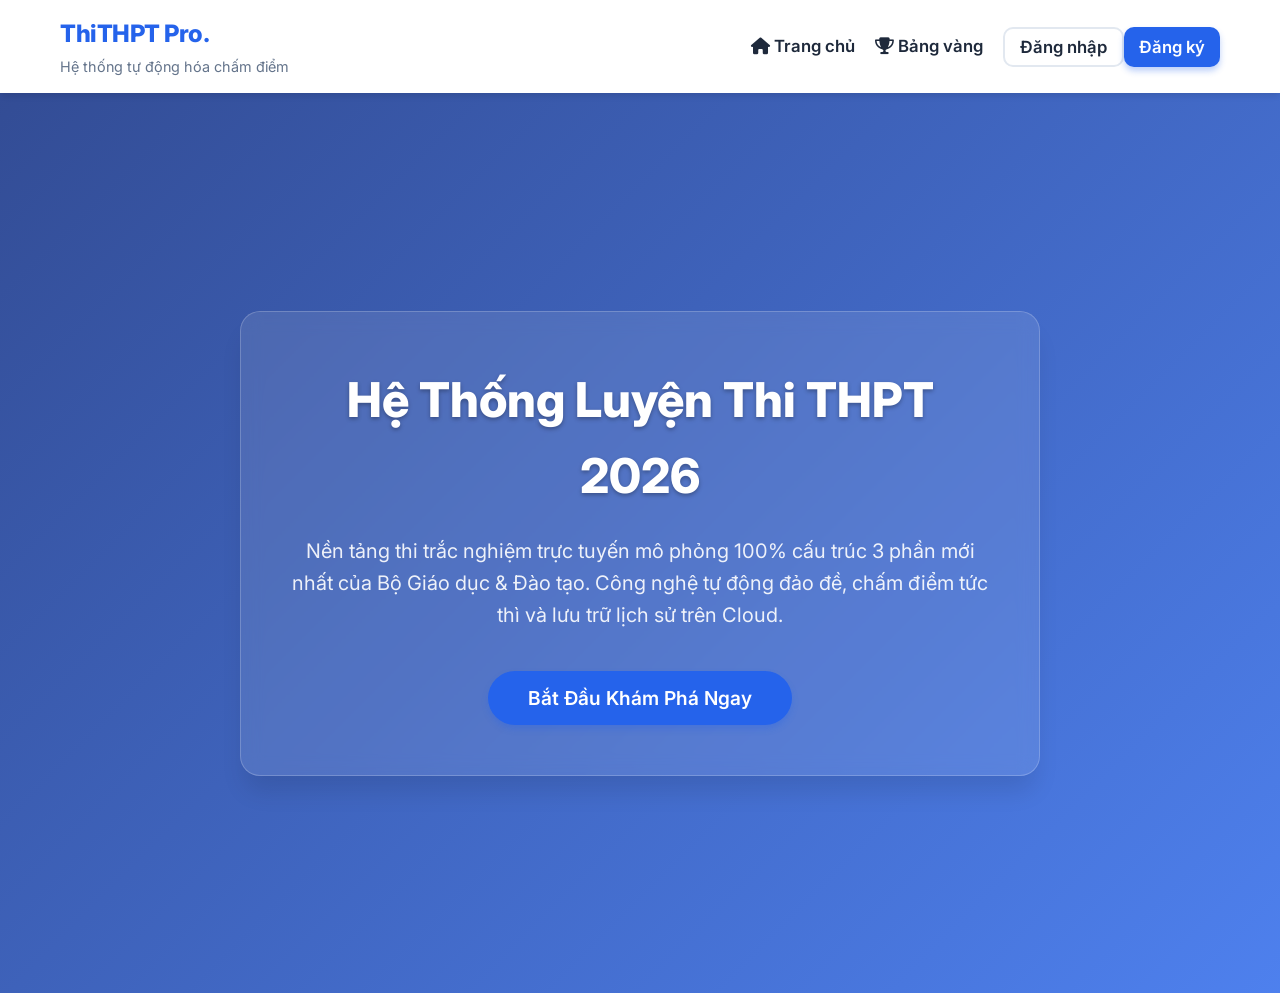
<file: index.html>
<!DOCTYPE html>
<html lang="vi">
<head>
    <meta charset="UTF-8">
    <meta name="viewport" content="width=device-width, initial-scale=1.0">
    <title>Hệ Thống Luyện Thi THPT Chuẩn 2026</title>
    <link rel="stylesheet" href="style.css">
    <link rel="stylesheet" href="https://cdnjs.cloudflare.com/ajax/libs/font-awesome/6.4.0/css/all.min.css">
</head>
<body>
    <header>
        <div class="header-container">
            <div class="logo">
                <h1><a href="index.html">ThiTHPT Pro.</a></h1>
                <p>Hệ thống tự động hóa chấm điểm</p>
            </div>
            <div class="menu-toggle" onclick="toggleMenu()">
                <i class="fa-solid fa-bars"></i>
            </div>
            <nav id="main-nav">
                <a href="#" onclick="showSection('dashboard-content'); return false;"><i class="fa-solid fa-house"></i> Trang chủ</a>
                <a href="#" onclick="showLeaderboard(); return false;"><i class="fa-solid fa-trophy"></i> Bảng vàng</a>
                <a href="#" onclick="showHistory(); return false;" id="nav-history" style="display:none;"><i class="fa-solid fa-clock-rotate-left"></i> Lịch sử thi</a>
                
                <div id="auth-buttons">
                    <button class="btn btn-outline" style="padding: 8px 15px;" onclick="document.getElementById('login-modal').style.display='flex'">Đăng nhập</button>
                    <button class="btn btn-primary" style="padding: 8px 15px;" onclick="document.getElementById('register-modal').style.display='flex'">Đăng ký</button>
                </div>
                
                <div id="user-profile" style="display: none; align-items: center; gap: 10px;">
                    <span id="user-name-display" style="font-weight: bold; color: var(--primary);"></span>
                    <button class="btn btn-danger" style="padding: 6px 12px; background: #ef4444; color: white; border:none; border-radius:6px; cursor:pointer;" onclick="logout()">Đăng xuất</button>
                </div>
            </nav>
        </div>
    </header>

    <div id="main-content-area">
        <div id="intro-screen">
            <div class="hero-content">
                <h1>Hệ Thống Luyện Thi THPT 2026</h1>
                <p>Nền tảng thi trắc nghiệm trực tuyến mô phỏng 100% cấu trúc 3 phần mới nhất của Bộ Giáo dục & Đào tạo. Công nghệ tự động đảo đề, chấm điểm tức thì và lưu trữ lịch sử trên Cloud.</p>
                <button class="btn btn-primary" style="font-size: 1.2rem; padding: 15px 40px; border-radius: 50px;" onclick="enterDashboard()">Bắt Đầu Khám Phá Ngay</button>
            </div>
        </div>

        <div id="dashboard-content" style="display:none;">
            <div class="dashboard-container fade-in">
                <div class="subject-section">
                    <h2 class="subject-title">Môn Địa Lí</h2>
                    <div class="exam-grid">
                        <div class="exam-card">
                            <span class="exam-tag">Đề số 01</span>
                            <h3>Đề thi thử Địa lí - Cấp Tỉnh (Mã 0901)</h3>
                            <p>Cấu trúc: 18 câu P.I | 4 câu P.II | 6 câu P.III<br>Thời gian: 50 Phút</p>
                            <button onclick="startExamCheck('de1')" class="btn btn-outline">Bắt Đầu Làm Bài</button>
                        </div>
                        <div class="exam-card">
                            <span class="exam-tag">Đề số 02</span>
                            <h3>Đề đề xuất Địa lí - Sở Hà Tĩnh (Mã 0001)</h3>
                            <p>Cấu trúc: 18 câu P.I | 4 câu P.II | 6 câu P.III<br>Thời gian: 50 Phút</p>
                            <button onclick="startExamCheck('de4')" class="btn btn-outline">Bắt Đầu Làm Bài</button>
                        </div>
                    </div>
                </div>

                <div class="subject-section">
                    <h2 class="subject-title">Môn Lịch Sử</h2>
                    <div class="exam-grid">
                        <div class="exam-card">
                            <span class="exam-tag">Đề số 01</span>
                            <h3>Đề thi thử Lịch sử - Bộ GD&ĐT (Mã 01)</h3>
                            <p>Cấu trúc: 24 câu P.I | 4 câu P.II<br>Thời gian: 50 Phút</p>
                            <button onclick="startExamCheck('de2')" class="btn btn-outline">Bắt Đầu Làm Bài</button>
                        </div>
                        <div class="exam-card">
                            <span class="exam-tag">Đề số 02</span>
                            <h3>Đề KSCL Lịch Sử 12 - Sở Thanh Hóa (Mã 121)</h3>
                            <p>Cấu trúc: 24 câu P.I | 4 câu P.II<br>Thời gian: 50 Phút</p>
                            <button onclick="startExamCheck('de3')" class="btn btn-outline">Bắt Đầu Làm Bài</button>
                        </div>
                        <div class="exam-card">
                            <span class="exam-tag">Đề số 03</span>
                            <h3>Đề Tham Khảo 06 - Lịch Sử Hà Tĩnh</h3>
                            <p>Cấu trúc: 24 câu P.I | 4 câu P.II<br>Thời gian: 50 Phút</p>
                            <button onclick="startExamCheck('de5')" class="btn btn-outline">Bắt Đầu Làm Bài</button>
                        </div>
                    </div>
                </div>
            </div>
        </div>

        <div id="leaderboard-content" style="display:none;" class="dashboard-container fade-in">
            <h2 class="subject-title"><i class="fa-solid fa-trophy" style="color: gold;"></i> Bảng Vàng Thành Tích</h2>
            <div class="tab-container">
                <button class="tab-btn active" id="tab-all" onclick="switchLeaderboard('all')">Tất cả môn học</button>
                <button class="tab-btn" id="tab-dia" onclick="switchLeaderboard('dia')">Môn Địa Lí</button>
                <button class="tab-btn" id="tab-su" onclick="switchLeaderboard('su')">Môn Lịch Sử</button>
            </div>
            
            <div class="data-table-container">
                <table class="data-table" id="leaderboard-table">
                    <thead><tr><th>Hạng</th><th>Họ và Tên</th><th>Đề Thi</th><th>Điểm Số</th><th>Ngày Thi</th></tr></thead>
                    <tbody></tbody>
                </table>
            </div>
        </div>

        <div id="history-content" style="display:none;" class="dashboard-container fade-in">
            <h2 class="subject-title"><i class="fa-solid fa-clock-rotate-left"></i> Lịch Sử Làm Bài Của Bạn</h2>
            <div class="data-table-container">
                <table class="data-table" id="history-table">
                    <thead><tr><th>Mã Đề</th><th>Thời Gian Nộp</th><th>Số Điểm</th><th>Chi Tiết</th></tr></thead>
                    <tbody></tbody>
                </table>
            </div>
        </div>
    </div>

    <div class="modal-overlay" id="login-modal">
        <div class="modal" style="max-width: 400px;">
            <div style="text-align: right;"><i class="fa-solid fa-xmark" style="cursor:pointer; font-size:1.5rem;" onclick="document.getElementById('login-modal').style.display='none'"></i></div>
            <h2 style="margin-bottom: 20px; color: var(--primary);">Đăng Nhập</h2>
            <input type="email" id="log-email" class="input-p3" style="width: 100%; margin-bottom: 15px;" placeholder="Email của bạn">
            <input type="password" id="log-pass" class="input-p3" style="width: 100%; margin-bottom: 20px;" placeholder="Mật khẩu">
            <button class="btn btn-primary" style="width: 100%;" onclick="login()">Đăng Nhập</button>
        </div>
    </div>

    <div class="modal-overlay" id="register-modal">
        <div class="modal" style="max-width: 400px;">
            <div style="text-align: right;"><i class="fa-solid fa-xmark" style="cursor:pointer; font-size:1.5rem;" onclick="document.getElementById('register-modal').style.display='none'"></i></div>
            <h2 style="margin-bottom: 20px; color: var(--success);">Đăng Ký Tài Khoản</h2>
            <input type="text" id="reg-name" class="input-p3" style="width: 100%; margin-bottom: 15px;" placeholder="Họ và tên đầy đủ">
            <input type="email" id="reg-email" class="input-p3" style="width: 100%; margin-bottom: 15px;" placeholder="Email">
            <input type="password" id="reg-pass" class="input-p3" style="width: 100%; margin-bottom: 20px;" placeholder="Mật khẩu">
            <button class="btn btn-success" style="width: 100%;" onclick="register()">Tạo Tài Khoản</button>
        </div>
    </div>

    <script src="api.js"></script>
    <script>
        function toggleMenu() { document.getElementById('main-nav').classList.toggle('active'); }
        function enterDashboard() { document.getElementById('intro-screen').style.display = 'none'; document.getElementById('dashboard-content').style.display = 'block'; }
        function showSection(id) {
            document.getElementById('intro-screen').style.display = 'none';
            document.getElementById('dashboard-content').style.display = 'none';
            document.getElementById('leaderboard-content').style.display = 'none';
            document.getElementById('history-content').style.display = 'none';
            document.getElementById(id).style.display = 'block';
            document.getElementById('main-nav').classList.remove('active');
        }
        function showLeaderboard() { renderLeaderboard(); showSection('leaderboard-content'); }
        function showHistory() { renderHistory(); showSection('history-content'); }
        
        function switchLeaderboard(subject) {
            document.querySelectorAll('.tab-btn').forEach(btn => btn.classList.remove('active'));
            document.getElementById('tab-' + subject).classList.add('active');
            renderLeaderboard(subject);
        }

        function startExamCheck(examId) {
            if(!localStorage.getItem('currentUser')) {
                alert("Vui lòng ĐĂNG NHẬP trước khi thi để hệ thống lưu điểm!");
                document.getElementById('login-modal').style.display = 'flex';
                return;
            }
            window.location.href = `baisuvadia.html?exam=${examId}`;
        }
        window.onload = () => { checkLoginStatus(); loadGitlabData(); }
    </script>
</body>
</html>
</file>
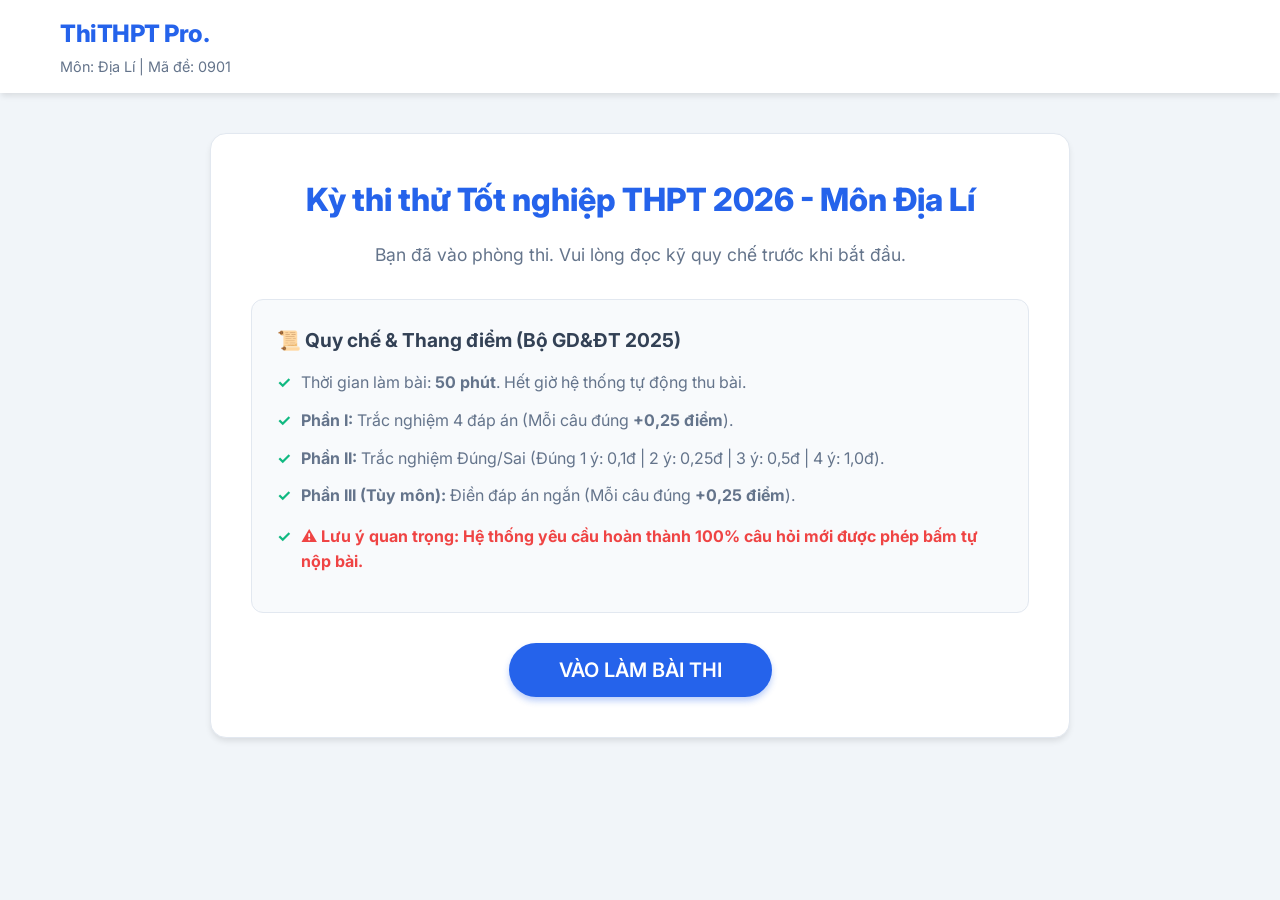
<file: baisuvadia.html>
<!DOCTYPE html>
<html lang="vi">
<head>
    <meta charset="UTF-8">
    <meta name="viewport" content="width=device-width, initial-scale=1.0">
    <title>Phòng Thi Trực Tuyến</title>
    <link rel="stylesheet" href="style.css">
    <link rel="stylesheet" href="https://cdnjs.cloudflare.com/ajax/libs/font-awesome/6.4.0/css/all.min.css">
</head>
<body>
    <header>
        <div class="header-container">
            <div class="logo">
                <h1><a href="index.html">ThiTHPT Pro.</a></h1>
                <p id="header-subject-info">Đang tải dữ liệu...</p>
            </div>
            <div class="exam-info-top" id="header-tools">
                <div class="timer-box" id="timer-display"><i class="fa-solid fa-stopwatch"></i> <span id="time-text">50:00</span></div>
                <button class="btn btn-success" onclick="confirmSubmit()">Nộp bài</button>
            </div>
        </div>
        <div class="progress-container" id="prog-container"><div class="progress-bar" id="prog-bar"></div></div>
    </header>

    <main class="exam-layout">
        <div id="landing-page" class="landing-card fade-in">
            <h2 id="intro-title">Đang tải tên đề thi...</h2>
            <p style="color: var(--text-light); font-size: 1.1rem; margin-bottom: 20px;">Bạn đã vào phòng thi. Vui lòng đọc kỹ quy chế trước khi bắt đầu.</p>
            
            <div class="rules-box">
                <h3>📜 Quy chế & Thang điểm (Bộ GD&ĐT 2025)</h3>
                <ul class="rules-list">
                    <li>Thời gian làm bài: <strong>50 phút</strong>. Hết giờ hệ thống tự động thu bài.</li>
                    <li><strong>Phần I:</strong> Trắc nghiệm 4 đáp án (Mỗi câu đúng <strong>+0,25 điểm</strong>).</li>
                    <li><strong>Phần II:</strong> Trắc nghiệm Đúng/Sai (Đúng 1 ý: 0,1đ | 2 ý: 0,25đ | 3 ý: 0,5đ | 4 ý: 1,0đ).</li>
                    <li><strong>Phần III (Tùy môn):</strong> Điền đáp án ngắn (Mỗi câu đúng <strong>+0,25 điểm</strong>).</li>
                    <li style="color: var(--danger); font-weight: bold; margin-top: 15px;">⚠️ Lưu ý quan trọng: Hệ thống yêu cầu hoàn thành 100% câu hỏi mới được phép bấm tự nộp bài.</li>
                </ul>
            </div>
            <button class="btn btn-primary" style="font-size: 1.25rem; padding: 15px 50px; border-radius: 50px;" onclick="startExam()">VÀO LÀM BÀI THI</button>
        </div>

        <div id="exam-page">
            <div id="exam-content"></div>
            <div style="text-align: center; margin: 50px 0;">
                <button class="btn btn-success" style="font-size: 1.25rem; padding: 15px 60px; border-radius: 50px; box-shadow: 0 10px 20px rgba(16, 185, 129, 0.3);" onclick="confirmSubmit()">NỘP BÀI VÀ XEM KẾT QUẢ</button>
            </div>
        </div>

        <div id="result-page">
            <div class="landing-card fade-in" style="margin-bottom: 40px; padding: 50px 30px;">
                <h2 style="color: var(--text-main); margin-bottom: 30px;">BÁO CÁO KẾT QUẢ BÀI THI</h2>
                <div class="score-circle-wrapper">
                    <div class="score-circle" id="score-circle-bg">
                        <div class="score-inner">
                            <span class="score-number" id="final-score">0</span>
                            <span style="font-weight: 600; color: var(--text-light); text-transform: uppercase;">Điểm Số</span>
                        </div>
                    </div>
                </div>
                <p id="feedback-msg" style="font-size: 1.2rem; font-weight: 700; color: #334155; margin-bottom: 10px;"></p>

                <div class="stat-grid" id="stat-grid"></div>
                <div style="margin-top: 40px; display: flex; gap: 15px; justify-content: center;">
                    <button class="btn btn-primary" onclick="location.reload()">Thi lại & Đảo đề</button>
                    <a href="index.html" class="btn btn-outline">Về Trang chủ</a>
                </div>
            </div>
            <div id="result-details"></div>
        </div>
    </main>

    <div class="modal-overlay" id="warning-modal">
        <div class="modal">
            <div class="modal-icon">🛑</div>
            <h3>Chưa Thể Nộp Bài!</h3>
            <p>Bạn vẫn còn <strong><span id="missing-count" style="color: var(--danger); font-size: 1.2rem;">0</span></strong> ý/câu hỏi chưa hoàn thành. <br>Vui lòng làm hết 100% bài thi trước khi nộp.</p>
            <button class="btn btn-primary" style="width: 100%;" onclick="document.getElementById('warning-modal').style.display='none'">Quay lại làm tiếp</button>
        </div>
    </div>

    <div class="modal-overlay" id="submit-modal">
        <div class="modal">
            <div class="modal-icon">✅</div>
            <h3>Xác Nhận Nộp Bài</h3>
            <p>Tuyệt vời! Bạn đã hoàn thành toàn bộ bài thi. Bạn có chắc chắn muốn nộp bài lúc này không?</p>
            <div style="display: flex; gap: 15px; justify-content: center;">
                <button class="btn btn-outline" onclick="document.getElementById('submit-modal').style.display='none'">Khoan đã</button>
                <button class="btn btn-success" onclick="processSubmit()">Nộp bài ngay</button>
            </div>
        </div>
    </div>

    <script src="api.js"></script>
    <script src="de1.js"></script>
    <script src="de2.js"></script>
    <script src="de3.js"></script>
    <script src="de4.js"></script>
    <script src="de5.js"></script>
    <script src="logic.js"></script>
</body>
</html>
</file>
<file: style.css>
@import url('https://fonts.googleapis.com/css2?family=Inter:wght@400;500;600;700;800&family=Merriweather:ital,wght@0,400;0,700;1,400&display=swap');
:root { --primary: #2563eb; --primary-hover: #1d4ed8; --secondary: #f8fafc; --text-main: #1e293b; --text-light: #64748b; --success: #10b981; --danger: #ef4444; --warning: #f59e0b; --bg-body: #f1f5f9; --bg-card: #ffffff; --border: #e2e8f0; --shadow-sm: 0 1px 2px 0 rgba(0,0,0,0.05); --shadow-md: 0 4px 6px -1px rgba(0,0,0,0.1); --shadow-lg: 0 20px 25px -5px rgba(0,0,0,0.1); --transition: all 0.3s cubic-bezier(0.4, 0, 0.2, 1); --font-ui: 'Inter', sans-serif; --font-exam: 'Merriweather', serif; }
* { margin: 0; padding: 0; box-sizing: border-box; }
body { background-color: var(--bg-body); color: var(--text-main); line-height: 1.6; font-family: var(--font-ui); -webkit-font-smoothing: antialiased; }
.exam-text { font-family: var(--font-exam); font-size: 1.1rem; color: #0f172a; }
#intro-screen { min-height: 100vh; display: flex; flex-direction: column; align-items: center; justify-content: center; background: linear-gradient(135deg, rgba(30, 58, 138, 0.9), rgba(37, 99, 235, 0.8)), url('https://images.unsplash.com/photo-1497633762265-9d179a990aa6?auto=format&fit=crop&q=80') center/cover; color: white; text-align: center; padding: 20px; }
.hero-content { background: rgba(255, 255, 255, 0.1); backdrop-filter: blur(10px); padding: 50px; border-radius: 20px; border: 1px solid rgba(255, 255, 255, 0.2); box-shadow: var(--shadow-lg); max-width: 800px; animation: slideUp 0.8s ease forwards; }
.hero-content h1 { font-size: 3rem; font-weight: 800; margin-bottom: 20px; text-shadow: 0 2px 4px rgba(0,0,0,0.3); }
.hero-content p { font-size: 1.25rem; margin-bottom: 40px; opacity: 0.9; }
@keyframes slideUp { from { opacity: 0; transform: translateY(40px); } to { opacity: 1; transform: translateY(0); } }
header { background: white; position: sticky; top: 0; z-index: 1000; box-shadow: var(--shadow-md); }
.header-container { max-width: 1200px; margin: 0 auto; padding: 15px 20px; display: flex; justify-content: space-between; align-items: center; }
.logo h1 { font-size: 1.5rem; font-weight: 800; color: var(--primary); letter-spacing: -0.5px; }
.logo a { color: inherit; text-decoration: none; }
.logo p { font-size: 0.9rem; color: var(--text-light); margin-top: 2px; }
#main-nav { display: flex; align-items: center; gap: 20px; transition: var(--transition); }
#main-nav a { text-decoration: none; color: var(--text-main); font-weight: 600; font-size: 1.05rem; }
#main-nav a:hover { color: var(--primary); }
.menu-toggle { display: none; font-size: 1.5rem; color: var(--primary); cursor: pointer; }
@media (max-width: 768px) {
    .menu-toggle { display: block; }
    #main-nav { position: absolute; top: 100%; left: 0; right: 0; background: white; flex-direction: column; padding: 20px; box-shadow: var(--shadow-md); clip-path: polygon(0 0, 100% 0, 100% 0, 0 0); visibility: hidden; }
    #main-nav.active { clip-path: polygon(0 0, 100% 0, 100% 100%, 0 100%); visibility: visible; }
    #auth-buttons { display: flex; flex-direction: column; width: 100%; gap: 10px; }
}
.exam-info-top { display: none; align-items: center; gap: 20px; }
.timer-box { background: #f1f5f9; color: var(--primary); padding: 8px 20px; border-radius: 50px; font-size: 1.25rem; font-weight: 700; border: 2px solid #e2e8f0; display: flex; align-items: center; gap: 8px; }
.timer-box.warning { background: #fee2e2; color: var(--danger); border-color: #fca5a5; animation: pulse 1.5s infinite; }
@keyframes pulse { 0%, 100% { opacity: 1; } 50% { opacity: 0.5; } }
.progress-container { width: 100%; height: 6px; background: #e2e8f0; display: none; }
.progress-bar { height: 100%; background: var(--success); width: 0%; transition: width 0.4s ease; border-radius: 0 4px 4px 0; }
.btn { padding: 12px 28px; border-radius: 10px; border: none; font-weight: 600; font-size: 1.05rem; cursor: pointer; transition: var(--transition); display: inline-flex; align-items: center; justify-content: center; gap: 8px; font-family: var(--font-ui); text-decoration: none; }
.btn-primary { background: var(--primary); color: white; box-shadow: 0 4px 6px rgba(37, 99, 235, 0.3); }
.btn-primary:hover { background: var(--primary-hover); transform: translateY(-2px); box-shadow: 0 6px 12px rgba(37, 99, 235, 0.4); }
.btn-success { background: var(--success); color: white; box-shadow: 0 4px 6px rgba(16, 185, 129, 0.3); }
.btn-success:hover { background: #059669; transform: translateY(-2px); }
.btn-outline { background: transparent; color: var(--text-main); border: 2px solid var(--border); }
.btn-outline:hover { background: var(--secondary); border-color: var(--text-light); }
#dashboard-screen { display: none; padding-bottom: 60px; }
.dashboard-container { max-width: 1200px; margin: 40px auto; padding: 0 20px; }
.subject-section { margin-bottom: 50px; }
.subject-title { font-size: 1.75rem; color: #0f172a; margin-bottom: 25px; display: flex; align-items: center; gap: 10px; }
.subject-title::before { content: ''; display: block; width: 6px; height: 28px; background: var(--primary); border-radius: 4px; }

/* Tabs Bảng Vàng */
.tab-container { display: flex; gap: 15px; margin-bottom: 25px; justify-content: center; flex-wrap: wrap; }
.tab-btn { padding: 10px 25px; border-radius: 50px; border: 2px solid var(--primary); background: transparent; color: var(--primary); font-weight: 600; cursor: pointer; transition: var(--transition); font-size: 1rem; }
.tab-btn.active, .tab-btn:hover { background: var(--primary); color: white; box-shadow: 0 4px 6px rgba(37, 99, 235, 0.2); }

.exam-grid { display: grid; grid-template-columns: repeat(auto-fill, minmax(320px, 1fr)); gap: 24px; }
.exam-card { background: var(--bg-card); padding: 30px; border-radius: 16px; box-shadow: var(--shadow-md); border: 1px solid var(--border); transition: var(--transition); display: flex; flex-direction: column; }
.exam-card:hover { transform: translateY(-8px); box-shadow: var(--shadow-lg); border-color: #cbd5e1; }
.exam-tag { display: inline-block; padding: 6px 12px; background: #eff6ff; color: var(--primary); border-radius: 8px; font-size: 0.85rem; font-weight: 700; margin-bottom: 15px; text-transform: uppercase; }
.exam-card h3 { font-size: 1.25rem; color: var(--text-main); margin-bottom: 12px; line-height: 1.4; }
.exam-card p { color: var(--text-light); margin-bottom: 25px; flex-grow: 1; font-size: 0.95rem; }
main.exam-layout { max-width: 900px; margin: 40px auto; padding: 0 20px; min-height: 70vh; }
.landing-card { background: var(--bg-card); border-radius: 16px; padding: 40px; box-shadow: var(--shadow-md); text-align: center; border: 1px solid var(--border); }
.landing-card h2 { color: var(--primary); font-size: 2rem; margin-bottom: 15px; font-weight: 800; }
.rules-box { background: #f8fafc; border-radius: 12px; padding: 25px; margin: 30px 0; text-align: left; border: 1px solid #e2e8f0; }
.rules-box h3 { font-size: 1.2rem; color: #334155; margin-bottom: 15px; display: flex; align-items: center; gap: 8px; }
.rules-list { list-style: none; }
.rules-list li { margin-bottom: 12px; position: relative; padding-left: 24px; color: var(--text-light); }
.rules-list li::before { content: '✓'; position: absolute; left: 0; color: var(--success); font-weight: bold; }
#exam-page, #result-page { display: none; }
.section-header { margin: 50px 0 25px; padding: 15px 20px; background: var(--bg-card); border-left: 6px solid var(--primary); border-radius: 8px; box-shadow: var(--shadow-sm); font-size: 1.3rem; font-weight: 700; color: #0f172a; }
.question-card { background: var(--bg-card); border-radius: 12px; padding: 30px; margin-bottom: 25px; box-shadow: var(--shadow-sm); border: 1px solid var(--border); transition: var(--transition); }
.question-card:hover { border-color: #cbd5e1; box-shadow: var(--shadow-md); }
.q-text { font-size: 1.15rem; margin-bottom: 20px; line-height: 1.7; }
.q-text strong { color: var(--primary); font-family: var(--font-ui); font-size: 1.1rem; }
.data-table-container { background: white; margin: 20px 0; overflow-x: auto; border-radius: 12px; border: 1px solid var(--border); box-shadow: var(--shadow-sm); padding: 20px; }
.data-table { width: 100%; border-collapse: collapse; text-align: center; font-family: var(--font-ui); font-size: 0.95rem; }
.data-table th, .data-table td { border: 1px solid var(--border); padding: 12px; }
.data-table th { background: #f1f5f9; font-weight: 600; color: #334155; }
.data-source { text-align: right; font-style: italic; font-size: 0.9rem; color: var(--text-light); margin-top: 8px; font-family: var(--font-ui); }
.options-grid { display: grid; gap: 12px; }
.option-label { display: flex; align-items: flex-start; padding: 15px 20px; background: var(--bg-body); border: 2px solid transparent; border-radius: 10px; cursor: pointer; transition: var(--transition); }
.option-label:hover { background: #e2e8f0; }
.option-label input[type="radio"] { display: none; }
.option-label.selected { background: #eff6ff; border-color: var(--primary); }
.option-char { font-weight: 700; margin-right: 15px; color: var(--text-light); width: 25px; flex-shrink: 0; font-family: var(--font-ui); margin-top: 2px;}
.option-label.selected .option-char { color: var(--primary); }
.p2-table { width: 100%; border-collapse: collapse; margin-top: 15px; font-family: var(--font-ui); }
.p2-table th, .p2-table td { padding: 15px; border-bottom: 1px solid var(--border); text-align: left; }
.p2-table th { background: transparent; font-weight: 700; color: var(--text-main); border-bottom: 2px solid var(--border); }
.p2-table td.center { text-align: center; width: 80px; }
.radio-custom { width: 20px; height: 20px; cursor: pointer; accent-color: var(--primary); }
.p2-table tr:last-child td { border-bottom: none; }
.input-p3 { width: 100%; max-width: 300px; padding: 12px 20px; border: 2px solid var(--border); border-radius: 10px; font-size: 1.1rem; font-family: var(--font-ui); transition: var(--transition); background: var(--bg-body); }
.input-p3:focus { outline: none; border-color: var(--primary); background: white; box-shadow: 0 0 0 4px rgba(37, 99, 235, 0.1); }
.correct-bg { background-color: #f0fdf4 !important; border-color: #86efac !important; }
.wrong-bg { background-color: #fef2f2 !important; border-color: #fca5a5 !important; }
.explanation { margin-top: 25px; padding: 20px; border-radius: 10px; background: #f8fafc; border: 1px solid var(--border); display: none; font-family: var(--font-ui); }
.exp-title { display: flex; align-items: center; gap: 8px; font-weight: 700; margin-bottom: 10px; font-size: 1.1rem; }
.score-circle-wrapper { position: relative; width: 220px; height: 220px; margin: 0 auto 30px; }
.score-circle { width: 100%; height: 100%; border-radius: 50%; display: flex; align-items: center; justify-content: center; background: #e2e8f0; box-shadow: 0 10px 20px rgba(0,0,0,0.05); }
.score-inner { width: 180px; height: 180px; background: white; border-radius: 50%; display: flex; flex-direction: column; align-items: center; justify-content: center; box-shadow: inset 0 2px 5px rgba(0,0,0,0.05); }
.score-number { font-size: 4rem; font-weight: 800; color: var(--primary); line-height: 1; margin-bottom: 5px; }
.stat-grid { display: grid; grid-template-columns: repeat(auto-fit, minmax(200px, 1fr)); gap: 20px; margin-top: 30px; font-family: var(--font-ui); }
.stat-box { background: var(--bg-card); padding: 20px; border-radius: 12px; box-shadow: var(--shadow-sm); text-align: center; border: 1px solid var(--border); }
.stat-box.st-p1 { border-top: 5px solid #3b82f6; }
.stat-box.st-p2 { border-top: 5px solid #8b5cf6; }
.stat-box.st-p3 { border-top: 5px solid #ec4899; }
.modal-overlay { position: fixed; top: 0; left: 0; right: 0; bottom: 0; background: rgba(15, 23, 42, 0.7); backdrop-filter: blur(5px); display: none; align-items: center; justify-content: center; z-index: 2000; padding: 20px; }
.modal { background: white; width: 100%; max-width: 450px; border-radius: 20px; padding: 40px 30px; text-align: center; box-shadow: var(--shadow-lg); animation: scaleUp 0.3s cubic-bezier(0.175, 0.885, 0.32, 1.275); }
@keyframes scaleUp { 0% { transform: scale(0.9); opacity: 0; } 100% { transform: scale(1); opacity: 1; } }
.modal-icon { font-size: 4rem; margin-bottom: 15px; line-height: 1; }
.modal h3 { font-size: 1.5rem; font-weight: 800; color: #0f172a; margin-bottom: 10px; }
.modal p { color: var(--text-light); margin-bottom: 25px; font-size: 1.05rem; }
.fade-in { animation: fadeIn 0.6s ease forwards; }
@keyframes fadeIn { from { opacity: 0; transform: translateY(20px); } to { opacity: 1; transform: translateY(0); } }
</file>
